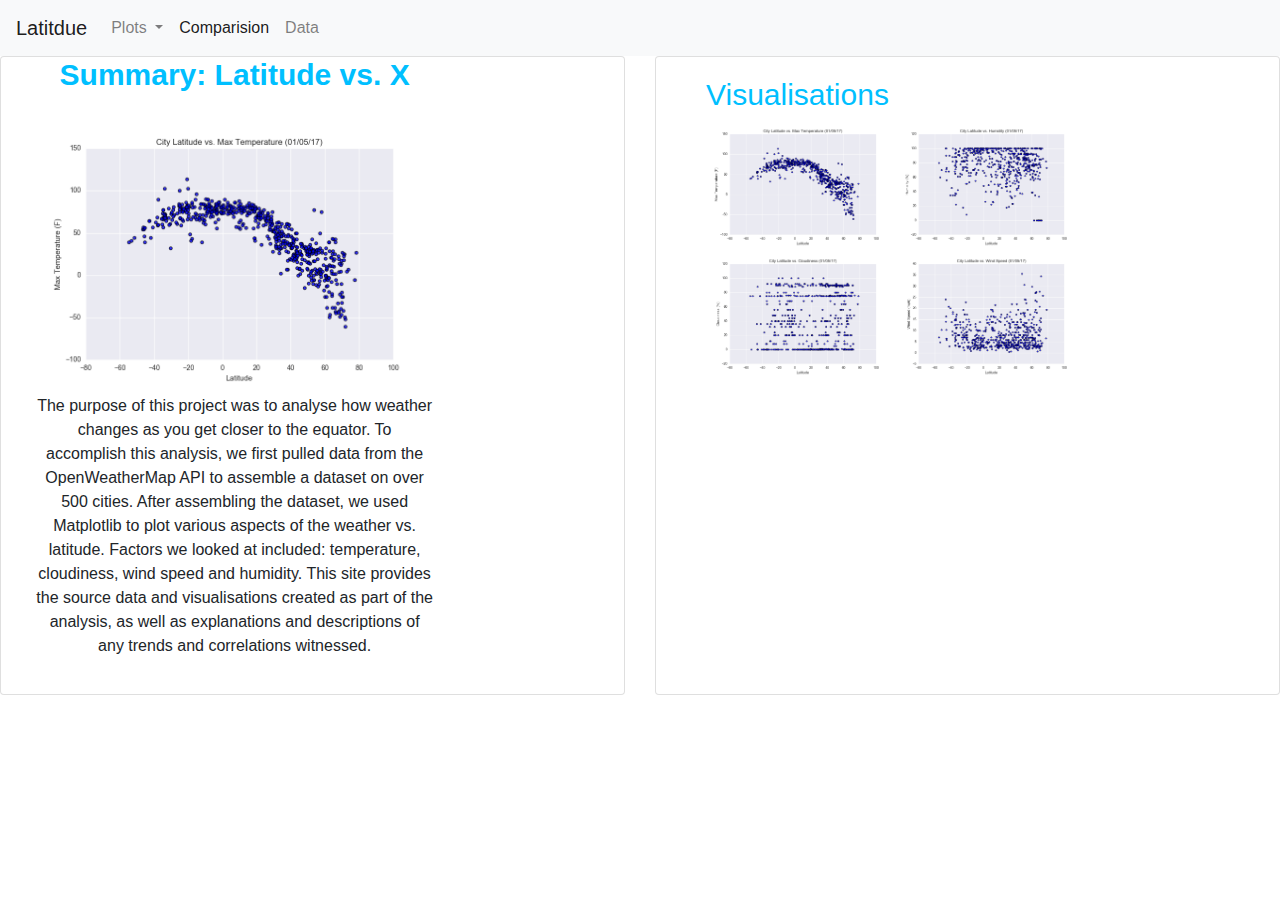
<file: index.html>
<!DOCTYPE html>
<html lang="en">

<head>
  <meta charset="UTF-8">
  <title>Latitude</title>
  <link rel="stylesheet" href="https://stackpath.bootstrapcdn.com/bootstrap/4.3.1/css/bootstrap.min.css" integrity="sha384-ggOyR0iXCbMQv3Xipma34MD+dH/1fQ784/j6cY/iJTQUOhcWr7x9JvoRxT2MZw1T" crossorigin="anonymous">
  <link rel="stylesheet" href="style.css">
</head>

<nav class="navbar navbar-expand-lg navbar-light bg-light">
    <a class="navbar-brand" href="index.html">Latitdue</a>
    <button class="navbar-toggler" type="button" data-toggle="collapse" data-target="#navbarNavDropdown" aria-controls="navbarNavDropdown" aria-expanded="false" aria-label="Toggle navigation">
      <span class="navbar-toggler-icon"></span>
    </button>
    <div class="collapse navbar-collapse" id="navbarNavDropdown">
      <ul class="navbar-nav">
        <li class="nav-item dropdown">
            <a class="nav-link dropdown-toggle" href="#" id="navbarDropdownMenuLink" data-toggle="dropdown" aria-haspopup="true" aria-expanded="false">
              Plots
            </a>
            <div class="dropdown-menu" aria-labelledby="navbarDropdownMenuLink">
              <a class="dropdown-item" href="Max temperature.html">Max Temperature</a>
              <a class="dropdown-item" href="humidity.html">Humidity</a>
              <a class="dropdown-item" href="cloudiness.html">Cloudiness</a>
              <a class="dropdown-item" href="wind speed.html">Wind Speed</a>
            </div>
          </li>
        <li class="nav-item active">
          <a class="nav-link" href="comparison.html">Comparision <span class="sr-only">(current)</span></a>
        </li>
        <li class="nav-item">
          <a class="nav-link" href="data.html">Data</a>
      </ul>
    </div>
  </nav>
  
  <div class="card-deck">
  <div class="card text-center">
    <div class="col-sm-9">
      <h5 class="card-title_1">Summary: Latitude vs. X</h5>
     <div class="card-body">
      <img class="card-img-top" src="Resources/assets/images/Fig1.png" alt="Latitude vs X">
      <p class="card-text_1">The purpose of this project was to analyse how weather changes as you get closer to the equator.
        To accomplish this analysis, we first pulled data from the OpenWeatherMap API to assemble a dataset on over 500 cities.

        After assembling the dataset, we used Matplotlib to plot various aspects of the weather vs. latitude. Factors we looked at
        included: temperature, cloudiness, wind speed and humidity. This site provides the source data and visualisations created as part 
        of the analysis, as well as explanations and descriptions of any trends and correlations witnessed.
      </p>

    </div>

    </div>
  </div>

  <div class="card">
    <div class="card-body">
      <div class="col-sm-9">
      <div class="container">
        <h5 class="card-title_2">Visualisations</h5>
      <a href="Max temperature.html" target="_blank"><img src="Resources/assets/images/Fig1.png" /></a>
      <a href="humidity.html" target="_blank"><img src="Resources/assets/images/Fig2.png" /></a>
      <a href="cloudiness.html" target="_blank"><img src="Resources/assets/images/Fig3.png" /></a>
      <a href="wind speed.html" target="_blank"><img src="Resources/assets/images/Fig4.png" /></a>
    </div>
    </div>
  </div> 
    </div>
  </div>

</body>

<script src="https://code.jquery.com/jquery-3.3.1.slim.min.js" integrity="sha384-q8i/X+965DzO0rT7abK41JStQIAqVgRVzpbzo5smXKp4YfRvH+8abtTE1Pi6jizo" crossorigin="anonymous"></script>
<script src="https://cdnjs.cloudflare.com/ajax/libs/popper.js/1.14.7/umd/popper.min.js" integrity="sha384-UO2eT0CpHqdSJQ6hJty5KVphtPhzWj9WO1clHTMGa3JDZwrnQq4sF86dIHNDz0W1" crossorigin="anonymous"></script>
<script src="https://stackpath.bootstrapcdn.com/bootstrap/4.3.1/js/bootstrap.min.js" integrity="sha384-JjSmVgyd0p3pXB1rRibZUAYoIIy6OrQ6VrjIEaFf/nJGzIxFDsf4x0xIM+B07jRM" crossorigin="anonymous"></script>
</body>

</html>
</file>
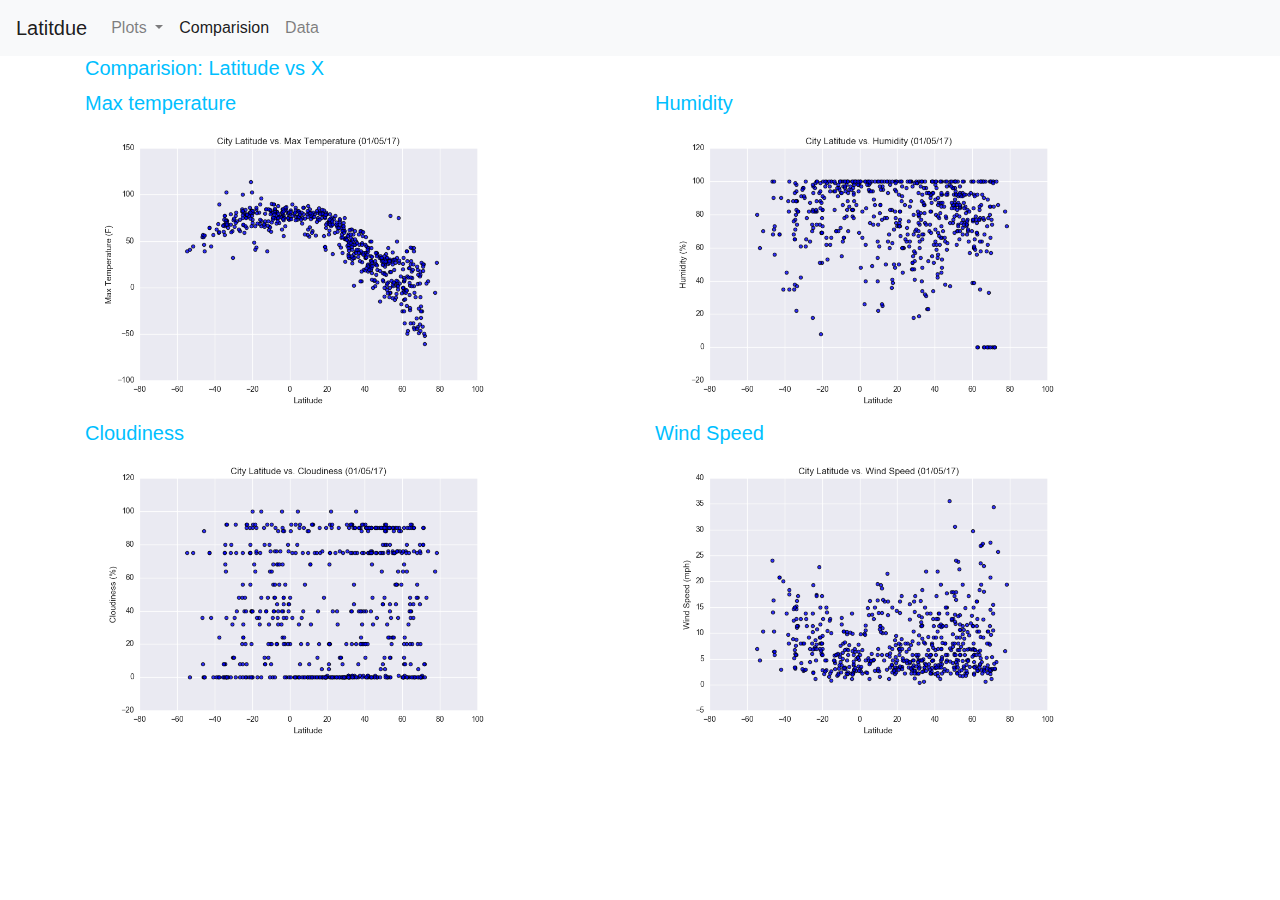
<file: comparison.html>
<!DOCTYPE html>
<html lang="en">

<head>
  <meta charset="UTF-8">
  <title>Latitude</title>
  <link rel="stylesheet" href="https://stackpath.bootstrapcdn.com/bootstrap/4.3.1/css/bootstrap.min.css" integrity="sha384-ggOyR0iXCbMQv3Xipma34MD+dH/1fQ784/j6cY/iJTQUOhcWr7x9JvoRxT2MZw1T" crossorigin="anonymous">
  <link rel="stylesheet" href="style.css">
</head>
<body>
  <nav class="navbar navbar-expand-lg navbar-light bg-light">
    <a class="navbar-brand" href="index.html">Latitdue</a>
    <button class="navbar-toggler" type="button" data-toggle="collapse" data-target="#navbarNavDropdown" aria-controls="navbarNavDropdown" aria-expanded="false" aria-label="Toggle navigation">
      <span class="navbar-toggler-icon"></span>
    </button>
    <div class="collapse navbar-collapse" id="navbarNavDropdown">
      <ul class="navbar-nav">
        <li class="nav-item dropdown">
            <a class="nav-link dropdown-toggle" href="#" id="navbarDropdownMenuLink" data-toggle="dropdown" aria-haspopup="true" aria-expanded="false">
              Plots
            </a>
            <div class="dropdown-menu" aria-labelledby="navbarDropdownMenuLink">
              <a class="dropdown-item" href="Max temperature.html">Max Temperature</a>
              <a class="dropdown-item" href="humidity.html">Humidity</a>
              <a class="dropdown-item" href="cloudiness.html">Cloudiness</a>
              <a class="dropdown-item" href="wind speed.html">Wind Speed</a>
            </div>
          </li>
        <li class="nav-item active">
          <a class="nav-link" href="comparison.html">Comparision <span class="sr-only">(current)</span></a>
        </li>
        <li class="nav-item">
          <a class="nav-link" href="data.html">Data</a>
      </ul>
    </div>
  </nav>
<!-- Stack the columns on mobile by making one full-width and the other half-width -->
<div class="container">
    <div class="row align-items-center">
        <h5 class="container">Comparision: Latitude vs X </h5>
        <div class="col-md-6">
            <div class="title"> Max temperature </div> 
                <a href="Max temperature.html" target="_blank"><img src="Resources/assets/images/Fig1.png" /></a>
               
    </div>
    <div class="col-md-6">
        <div class="title">Humidity </div> 
        <a href="humidity.html" target="_blank"><img src="Resources/assets/images/Fig2.png" /></a>  
    </div>
    </div>
    
    <div class="row align-items-center">
    <div class="col-md-6">
        <div class="title"> Cloudiness </div> 
        <a href="cloudiness.html" target="_blank"><img src="Resources/assets/images/Fig3.png" /></a>
    </div>
    <div class="col-md-6">
        <div class="title"> Wind Speed </div> 
        <a href="wind speed.html" target="_blank"><img src="Resources/assets/images/Fig4.png" /></a>
    </div>
    </div>
    </div>

</body>

<script src="https://code.jquery.com/jquery-3.3.1.slim.min.js" integrity="sha384-q8i/X+965DzO0rT7abK41JStQIAqVgRVzpbzo5smXKp4YfRvH+8abtTE1Pi6jizo" crossorigin="anonymous"></script>
<script src="https://cdnjs.cloudflare.com/ajax/libs/popper.js/1.14.7/umd/popper.min.js" integrity="sha384-UO2eT0CpHqdSJQ6hJty5KVphtPhzWj9WO1clHTMGa3JDZwrnQq4sF86dIHNDz0W1" crossorigin="anonymous"></script>
<script src="https://stackpath.bootstrapcdn.com/bootstrap/4.3.1/js/bootstrap.min.js" integrity="sha384-JjSmVgyd0p3pXB1rRibZUAYoIIy6OrQ6VrjIEaFf/nJGzIxFDsf4x0xIM+B07jRM" crossorigin="anonymous"></script>
</body>

</html>
</file>
<file: style.css>
.container img {
    float: left;
    width: 50%;
  }

.card-title_1{font-size: 30px;
    font-weight: bold;
    color: deepskyblue;

}

.card-title_2 {color:deepskyblue;
font-size : 30px}

.col-md-6 img {height: 300px;
    width: fit-content;
}

.title {text-align:justify;
    color:deepskyblue;}

.container{color:deepskyblue;
    font-size : 20px}
</file>
